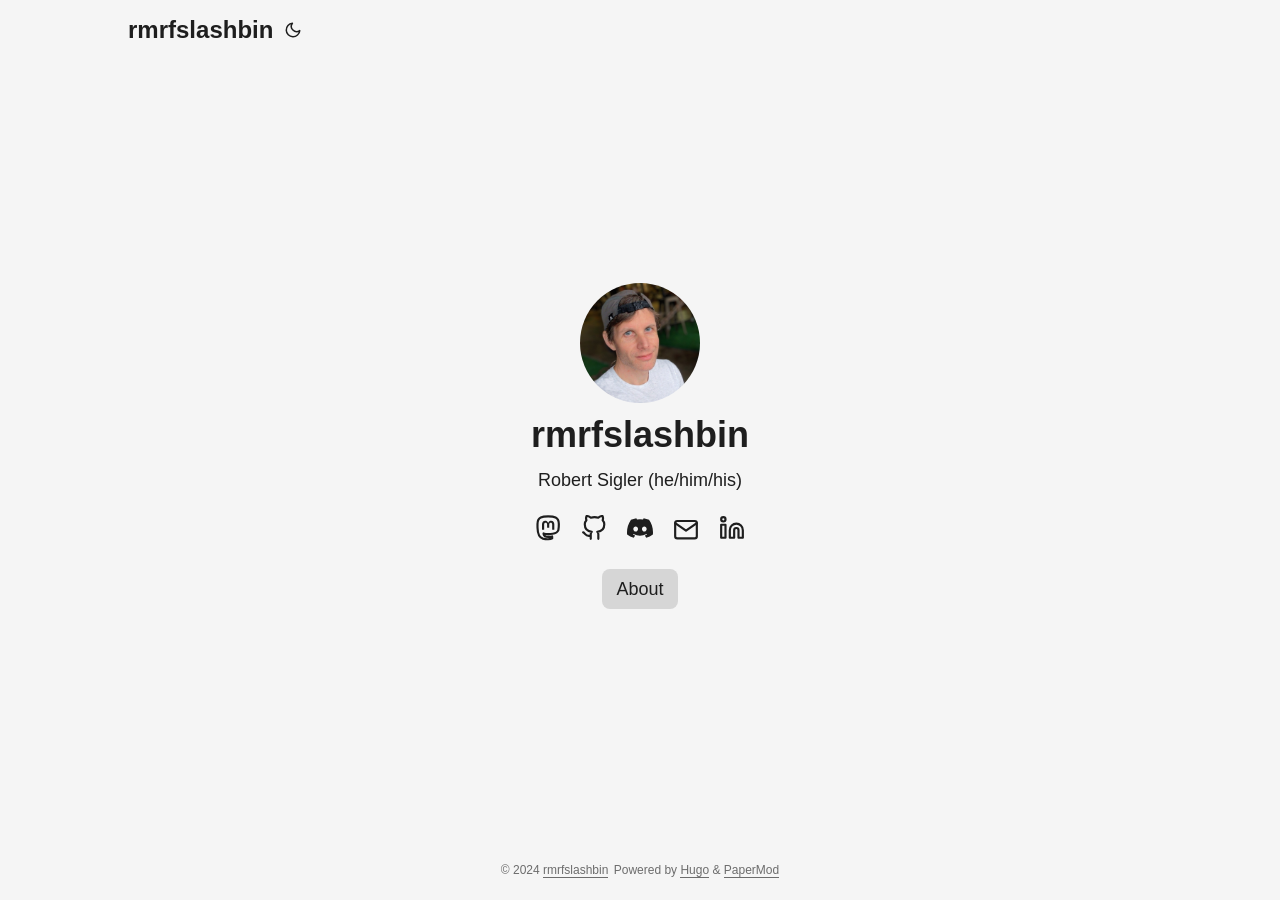
<file: index.html>
<!doctype html><html lang=en dir=auto><head><meta name=generator content="Hugo 0.117.0"><meta charset=utf-8><meta http-equiv=x-ua-compatible content="IE=edge"><meta name=viewport content="width=device-width,initial-scale=1,shrink-to-fit=no"><meta name=robots content="index, follow"><title>rmrfslashbin</title><meta name=description content><meta name=author content><link rel=canonical href=https://rmrfslashbin.github.io/><link crossorigin=anonymous href=/assets/css/stylesheet.b609c58d5c11bb90b1a54e04005d74ad1ddf22165eb79f5533967e57df9c3b50.css integrity="sha256-tgnFjVwRu5CxpU4EAF10rR3fIhZet59VM5Z+V9+cO1A=" rel="preload stylesheet" as=style><link rel=icon href=https://rmrfslashbin.github.io/favicon.ico><link rel=icon type=image/png sizes=16x16 href=https://rmrfslashbin.github.io/favicon-16x16.png><link rel=icon type=image/png sizes=32x32 href=https://rmrfslashbin.github.io/favicon-32x32.png><link rel=apple-touch-icon href=https://rmrfslashbin.github.io/apple-touch-icon.png><link rel=mask-icon href=https://rmrfslashbin.github.io/safari-pinned-tab.svg><meta name=theme-color content="#2e2e33"><meta name=msapplication-TileColor content="#2e2e33"><link rel=alternate type=application/rss+xml href=https://rmrfslashbin.github.io/index.xml><noscript><style>#theme-toggle,.top-link{display:none}</style><style>@media(prefers-color-scheme:dark){:root{--theme:rgb(29, 30, 32);--entry:rgb(46, 46, 51);--primary:rgb(218, 218, 219);--secondary:rgb(155, 156, 157);--tertiary:rgb(65, 66, 68);--content:rgb(196, 196, 197);--code-block-bg:rgb(46, 46, 51);--code-bg:rgb(55, 56, 62);--border:rgb(51, 51, 51)}.list{background:var(--theme)}.list:not(.dark)::-webkit-scrollbar-track{background:0 0}.list:not(.dark)::-webkit-scrollbar-thumb{border-color:var(--theme)}}</style></noscript><meta property="og:title" content="rmrfslashbin"><meta property="og:description" content><meta property="og:type" content="website"><meta property="og:url" content="https://rmrfslashbin.github.io/"><meta name=twitter:card content="summary"><meta name=twitter:title content="rmrfslashbin"><meta name=twitter:description content><script type=application/ld+json>{"@context":"https://schema.org","@type":"Organization","name":"rmrfslashbin","url":"https://rmrfslashbin.github.io/","description":"","thumbnailUrl":"https://rmrfslashbin.github.io/favicon.ico","sameAs":["https://theatl.social/@r","https://www.github.com/rmrfslashbin","https://discordapp.com/users/803788725204418590/","mailto:hello@sigler.io","https://www.linkedin.com/in/robertsigler/"]}</script></head><body class=list id=top><script>localStorage.getItem("pref-theme")==="dark"?document.body.classList.add("dark"):localStorage.getItem("pref-theme")==="light"?document.body.classList.remove("dark"):window.matchMedia("(prefers-color-scheme: dark)").matches&&document.body.classList.add("dark")</script><header class=header><nav class=nav><div class=logo><a href=https://rmrfslashbin.github.io/ accesskey=h title="rmrfslashbin (Alt + H)">rmrfslashbin</a><div class=logo-switches><button id=theme-toggle accesskey=t title="(Alt + T)"><svg id="moon" xmlns="http://www.w3.org/2000/svg" width="24" height="18" viewBox="0 0 24 24" fill="none" stroke="currentcolor" stroke-width="2" stroke-linecap="round" stroke-linejoin="round"><path d="M21 12.79A9 9 0 1111.21 3 7 7 0 0021 12.79z"/></svg><svg id="sun" xmlns="http://www.w3.org/2000/svg" width="24" height="18" viewBox="0 0 24 24" fill="none" stroke="currentcolor" stroke-width="2" stroke-linecap="round" stroke-linejoin="round"><circle cx="12" cy="12" r="5"/><line x1="12" y1="1" x2="12" y2="3"/><line x1="12" y1="21" x2="12" y2="23"/><line x1="4.22" y1="4.22" x2="5.64" y2="5.64"/><line x1="18.36" y1="18.36" x2="19.78" y2="19.78"/><line x1="1" y1="12" x2="3" y2="12"/><line x1="21" y1="12" x2="23" y2="12"/><line x1="4.22" y1="19.78" x2="5.64" y2="18.36"/><line x1="18.36" y1="5.64" x2="19.78" y2="4.22"/></svg></button></div></div><ul id=menu></ul></nav></header><main class=main><div class=profile><div class=profile_inner><img draggable=false src=https://rmrfslashbin.github.io/profileImage.jpg alt="it's a photo of me" title="it's a photo of me" height=120 width=120><h1>rmrfslashbin</h1><span>Robert Sigler (he/him/his)</span><div class=social-icons><a href=https://theatl.social/@r target=_blank rel="noopener noreferrer me" title=Mastodon><svg xmlns="http://www.w3.org/2000/svg" viewBox="0 0 24 24" fill="none" stroke="currentcolor" stroke-width="2" stroke-linecap="round" stroke-linejoin="round"><path d="M21.58 13.913c-.29 1.469-2.592 3.121-5.238 3.396-1.379.184-2.737.368-4.185.276-2.368-.092-4.237-.551-4.237-.551.0.184.014.459.043.643.308 2.294 2.317 2.478 4.22 2.57 1.922.0 3.633-.46 3.633-.46l.079 1.653s-1.344.734-3.738.918c-1.32.091-2.96-.092-4.869-.551-4.14-1.102-4.853-5.507-4.961-10.005-.034-1.285-.013-2.57-.013-3.58.0-4.589 3-5.966 3-5.966 1.513-.734 4.11-1.01 6.808-1.01h.067c2.699.0 5.296.276 6.81 1.01.0.0 3 1.377 3 5.967.0.0.037 3.304-.419 5.69" stroke="currentcolor"/><path d="M17.832 8.633v5h-1.978V8.78c0-1.023-.43-1.542-1.29-1.542-.95.0-1.427.616-1.427 1.834v2.655H11.17V9.072c0-1.218-.476-1.834-1.427-1.834-.86.0-1.29.52-1.29 1.542v4.852H6.475V8.633c0-1.022.26-1.834.782-2.434.538-.6 1.243-.909 2.118-.909 1.012.0 1.779.39 2.286 1.169l.492.827.493-.827c.507-.78 1.274-1.169 2.286-1.169.875.0 1.58.308 2.118.909.522.6.782 1.412.782 2.434" fill="currentcolor" stroke="none"/></svg></a><a href=https://www.github.com/rmrfslashbin target=_blank rel="noopener noreferrer me" title=Github><svg xmlns="http://www.w3.org/2000/svg" viewBox="0 0 24 24" fill="none" stroke="currentcolor" stroke-width="2" stroke-linecap="round" stroke-linejoin="round"><path d="M9 19c-5 1.5-5-2.5-7-3m14 6v-3.87a3.37 3.37.0 00-.94-2.61c3.14-.35 6.44-1.54 6.44-7A5.44 5.44.0 0020 4.77 5.07 5.07.0 0019.91 1S18.73.65 16 2.48a13.38 13.38.0 00-7 0C6.27.65 5.09 1 5.09 1A5.07 5.07.0 005 4.77 5.44 5.44.0 003.5 8.55c0 5.42 3.3 6.61 6.44 7A3.37 3.37.0 009 18.13V22"/></svg></a><a href=https://discordapp.com/users/803788725204418590/ target=_blank rel="noopener noreferrer me" title=Discord><svg xmlns="http://www.w3.org/2000/svg" viewBox="0 0 127.14 96.36" fill="currentcolor" stroke="none" stroke-width="2" stroke-linecap="round" stroke-linejoin="round"><path d="M107.7 8.07A105.15 105.15.0 0081.47.0a72.06 72.06.0 00-3.36 6.83A97.68 97.68.0 0049 6.83 72.37 72.37.0 0045.64.0 105.89 105.89.0 0019.39 8.09C2.79 32.65-1.71 56.6.54 80.21h0A105.73 105.73.0 0032.71 96.36 77.7 77.7.0 0039.6 85.25a68.42 68.42.0 01-10.85-5.18c.91-.66 1.8-1.34 2.66-2a75.57 75.57.0 0064.32.0c.87.71 1.76 1.39 2.66 2a68.68 68.68.0 01-10.87 5.19 77 77 0 006.89 11.1A105.25 105.25.0 00126.6 80.22h0C129.24 52.84 122.09 29.11 107.7 8.07zM42.45 65.69C36.18 65.69 31 60 31 53s5-12.74 11.43-12.74S54 46 53.89 53 48.84 65.69 42.45 65.69zm42.24.0C78.41 65.69 73.25 60 73.25 53s5-12.74 11.44-12.74S96.23 46 96.12 53 91.08 65.69 84.69 65.69z"/></svg></a><a href=mailto:hello@sigler.io target=_blank rel="noopener noreferrer me" title=Email><svg xmlns="http://www.w3.org/2000/svg" viewBox="0 0 24 21" fill="none" stroke="currentcolor" stroke-width="2" stroke-linecap="round" stroke-linejoin="round"><path d="M4 4h16c1.1.0 2 .9 2 2v12c0 1.1-.9 2-2 2H4c-1.1.0-2-.9-2-2V6c0-1.1.9-2 2-2z"/><polyline points="22,6 12,13 2,6"/></svg></a><a href=https://www.linkedin.com/in/robertsigler/ target=_blank rel="noopener noreferrer me" title=Linkedin><svg xmlns="http://www.w3.org/2000/svg" viewBox="0 0 24 24" fill="none" stroke="currentcolor" stroke-width="2" stroke-linecap="round" stroke-linejoin="round"><path d="M16 8a6 6 0 016 6v7h-4v-7a2 2 0 00-2-2 2 2 0 00-2 2v7h-4v-7a6 6 0 016-6z"/><rect x="2" y="9" width="4" height="12"/><circle cx="4" cy="4" r="2"/></svg></a></div><div class=buttons><a class=button href=/about/me/ rel=noopener title=About><span class=button-inner>About</span></a></div></div></div></main><footer class=footer><span>&copy; 2024 <a href=https://rmrfslashbin.github.io/>rmrfslashbin</a></span>
<span>Powered by
<a href=https://gohugo.io/ rel="noopener noreferrer" target=_blank>Hugo</a> &
        <a href=https://github.com/adityatelange/hugo-PaperMod/ rel=noopener target=_blank>PaperMod</a></span></footer><a href=#top aria-label="go to top" title="Go to Top (Alt + G)" class=top-link id=top-link accesskey=g><svg xmlns="http://www.w3.org/2000/svg" viewBox="0 0 12 6" fill="currentcolor"><path d="M12 6H0l6-6z"/></svg></a><script>let menu=document.getElementById("menu");menu&&(menu.scrollLeft=localStorage.getItem("menu-scroll-position"),menu.onscroll=function(){localStorage.setItem("menu-scroll-position",menu.scrollLeft)}),document.querySelectorAll('a[href^="#"]').forEach(e=>{e.addEventListener("click",function(e){e.preventDefault();var t=this.getAttribute("href").substr(1);window.matchMedia("(prefers-reduced-motion: reduce)").matches?document.querySelector(`[id='${decodeURIComponent(t)}']`).scrollIntoView():document.querySelector(`[id='${decodeURIComponent(t)}']`).scrollIntoView({behavior:"smooth"}),t==="top"?history.replaceState(null,null," "):history.pushState(null,null,`#${t}`)})})</script><script>var mybutton=document.getElementById("top-link");window.onscroll=function(){document.body.scrollTop>800||document.documentElement.scrollTop>800?(mybutton.style.visibility="visible",mybutton.style.opacity="1"):(mybutton.style.visibility="hidden",mybutton.style.opacity="0")}</script><script>document.getElementById("theme-toggle").addEventListener("click",()=>{document.body.className.includes("dark")?(document.body.classList.remove("dark"),localStorage.setItem("pref-theme","light")):(document.body.classList.add("dark"),localStorage.setItem("pref-theme","dark"))})</script></body></html>
</file>
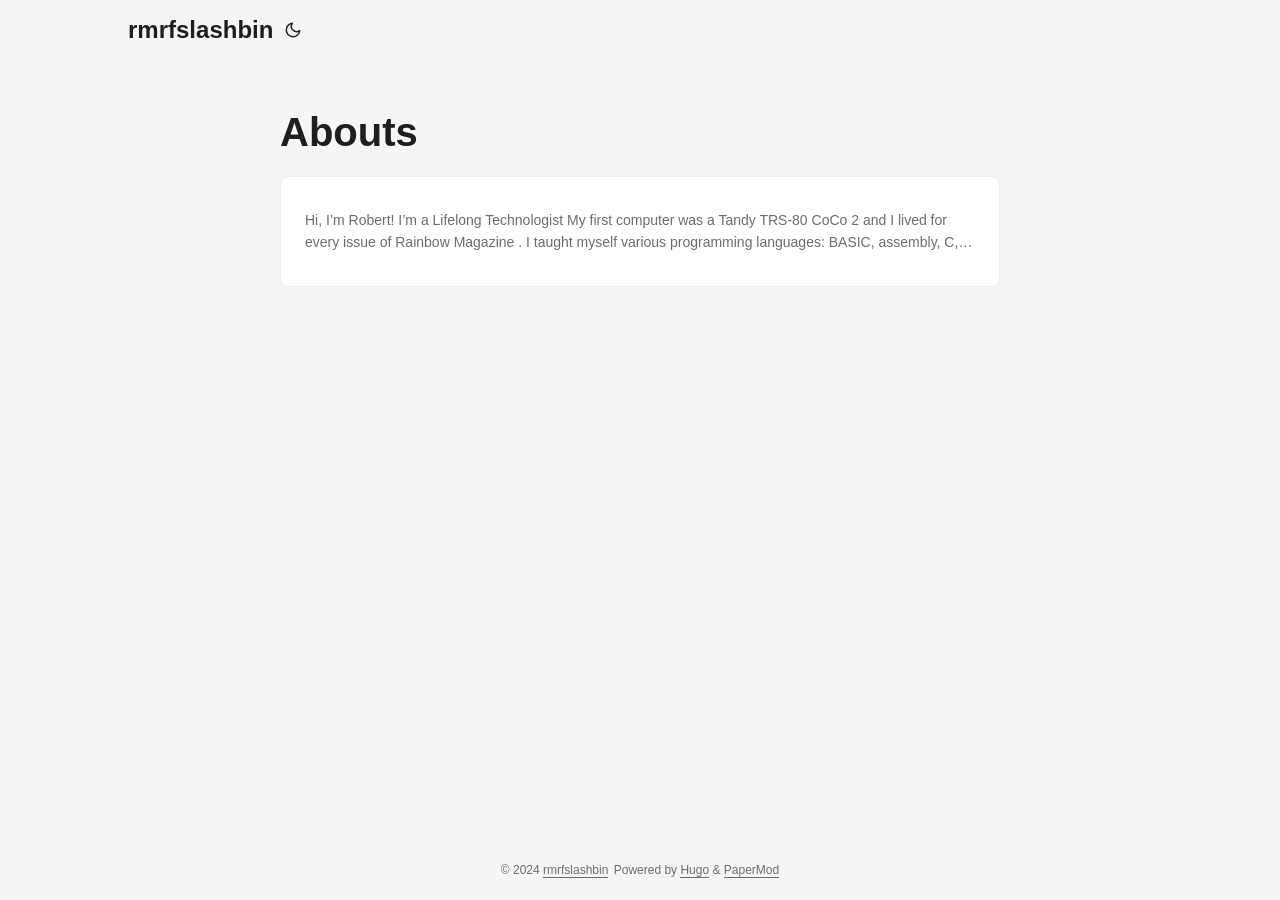
<file: about/index.html>
<!doctype html><html lang=en dir=auto><head><meta charset=utf-8><meta http-equiv=x-ua-compatible content="IE=edge"><meta name=viewport content="width=device-width,initial-scale=1,shrink-to-fit=no"><meta name=robots content="index, follow"><title>Abouts | rmrfslashbin</title><meta name=keywords content><meta name=description content="Abouts - rmrfslashbin"><meta name=author content><link rel=canonical href=https://rmrfslashbin.github.io/about/><link crossorigin=anonymous href=/assets/css/stylesheet.b609c58d5c11bb90b1a54e04005d74ad1ddf22165eb79f5533967e57df9c3b50.css integrity="sha256-tgnFjVwRu5CxpU4EAF10rR3fIhZet59VM5Z+V9+cO1A=" rel="preload stylesheet" as=style><link rel=icon href=https://rmrfslashbin.github.io/favicon.ico><link rel=icon type=image/png sizes=16x16 href=https://rmrfslashbin.github.io/favicon-16x16.png><link rel=icon type=image/png sizes=32x32 href=https://rmrfslashbin.github.io/favicon-32x32.png><link rel=apple-touch-icon href=https://rmrfslashbin.github.io/apple-touch-icon.png><link rel=mask-icon href=https://rmrfslashbin.github.io/safari-pinned-tab.svg><meta name=theme-color content="#2e2e33"><meta name=msapplication-TileColor content="#2e2e33"><link rel=alternate type=application/rss+xml href=https://rmrfslashbin.github.io/about/index.xml><noscript><style>#theme-toggle,.top-link{display:none}</style><style>@media(prefers-color-scheme:dark){:root{--theme:rgb(29, 30, 32);--entry:rgb(46, 46, 51);--primary:rgb(218, 218, 219);--secondary:rgb(155, 156, 157);--tertiary:rgb(65, 66, 68);--content:rgb(196, 196, 197);--code-block-bg:rgb(46, 46, 51);--code-bg:rgb(55, 56, 62);--border:rgb(51, 51, 51)}.list{background:var(--theme)}.list:not(.dark)::-webkit-scrollbar-track{background:0 0}.list:not(.dark)::-webkit-scrollbar-thumb{border-color:var(--theme)}}</style></noscript><meta property="og:title" content="Abouts"><meta property="og:description" content><meta property="og:type" content="website"><meta property="og:url" content="https://rmrfslashbin.github.io/about/"><meta name=twitter:card content="summary"><meta name=twitter:title content="Abouts"><meta name=twitter:description content><script type=application/ld+json>{"@context":"https://schema.org","@type":"BreadcrumbList","itemListElement":[{"@type":"ListItem","position":1,"name":"Abouts","item":"https://rmrfslashbin.github.io/about/"}]}</script></head><body class=list id=top><script>localStorage.getItem("pref-theme")==="dark"?document.body.classList.add("dark"):localStorage.getItem("pref-theme")==="light"?document.body.classList.remove("dark"):window.matchMedia("(prefers-color-scheme: dark)").matches&&document.body.classList.add("dark")</script><header class=header><nav class=nav><div class=logo><a href=https://rmrfslashbin.github.io/ accesskey=h title="rmrfslashbin (Alt + H)">rmrfslashbin</a><div class=logo-switches><button id=theme-toggle accesskey=t title="(Alt + T)"><svg id="moon" xmlns="http://www.w3.org/2000/svg" width="24" height="18" viewBox="0 0 24 24" fill="none" stroke="currentcolor" stroke-width="2" stroke-linecap="round" stroke-linejoin="round"><path d="M21 12.79A9 9 0 1111.21 3 7 7 0 0021 12.79z"/></svg><svg id="sun" xmlns="http://www.w3.org/2000/svg" width="24" height="18" viewBox="0 0 24 24" fill="none" stroke="currentcolor" stroke-width="2" stroke-linecap="round" stroke-linejoin="round"><circle cx="12" cy="12" r="5"/><line x1="12" y1="1" x2="12" y2="3"/><line x1="12" y1="21" x2="12" y2="23"/><line x1="4.22" y1="4.22" x2="5.64" y2="5.64"/><line x1="18.36" y1="18.36" x2="19.78" y2="19.78"/><line x1="1" y1="12" x2="3" y2="12"/><line x1="21" y1="12" x2="23" y2="12"/><line x1="4.22" y1="19.78" x2="5.64" y2="18.36"/><line x1="18.36" y1="5.64" x2="19.78" y2="4.22"/></svg></button></div></div><ul id=menu></ul></nav></header><main class=main><header class=page-header><h1>Abouts</h1></header><article class=post-entry><header class=entry-header><h2 class=entry-hint-parent></h2></header><div class=entry-content><p>Hi, I’m Robert! I’m a Lifelong Technologist My first computer was a Tandy TRS-80 CoCo 2 and I lived for every issue of Rainbow Magazine . I taught myself various programming languages: BASIC, assembly, C, C++, Pascal, Java, Javascript, Python, and Go. In my early teenage years, I acquired my first PC running MS-DOS . Eventually, I found Red Hat Linux 5.1 , paved over Windows , and never looked back!...</p></div><footer class=entry-footer></footer><a class=entry-link aria-label="post link to " href=https://rmrfslashbin.github.io/about/me/></a></article></main><footer class=footer><span>&copy; 2024 <a href=https://rmrfslashbin.github.io/>rmrfslashbin</a></span>
<span>Powered by
<a href=https://gohugo.io/ rel="noopener noreferrer" target=_blank>Hugo</a> &
        <a href=https://github.com/adityatelange/hugo-PaperMod/ rel=noopener target=_blank>PaperMod</a></span></footer><a href=#top aria-label="go to top" title="Go to Top (Alt + G)" class=top-link id=top-link accesskey=g><svg xmlns="http://www.w3.org/2000/svg" viewBox="0 0 12 6" fill="currentcolor"><path d="M12 6H0l6-6z"/></svg></a><script>let menu=document.getElementById("menu");menu&&(menu.scrollLeft=localStorage.getItem("menu-scroll-position"),menu.onscroll=function(){localStorage.setItem("menu-scroll-position",menu.scrollLeft)}),document.querySelectorAll('a[href^="#"]').forEach(e=>{e.addEventListener("click",function(e){e.preventDefault();var t=this.getAttribute("href").substr(1);window.matchMedia("(prefers-reduced-motion: reduce)").matches?document.querySelector(`[id='${decodeURIComponent(t)}']`).scrollIntoView():document.querySelector(`[id='${decodeURIComponent(t)}']`).scrollIntoView({behavior:"smooth"}),t==="top"?history.replaceState(null,null," "):history.pushState(null,null,`#${t}`)})})</script><script>var mybutton=document.getElementById("top-link");window.onscroll=function(){document.body.scrollTop>800||document.documentElement.scrollTop>800?(mybutton.style.visibility="visible",mybutton.style.opacity="1"):(mybutton.style.visibility="hidden",mybutton.style.opacity="0")}</script><script>document.getElementById("theme-toggle").addEventListener("click",()=>{document.body.className.includes("dark")?(document.body.classList.remove("dark"),localStorage.setItem("pref-theme","light")):(document.body.classList.add("dark"),localStorage.setItem("pref-theme","dark"))})</script></body></html>
</file>
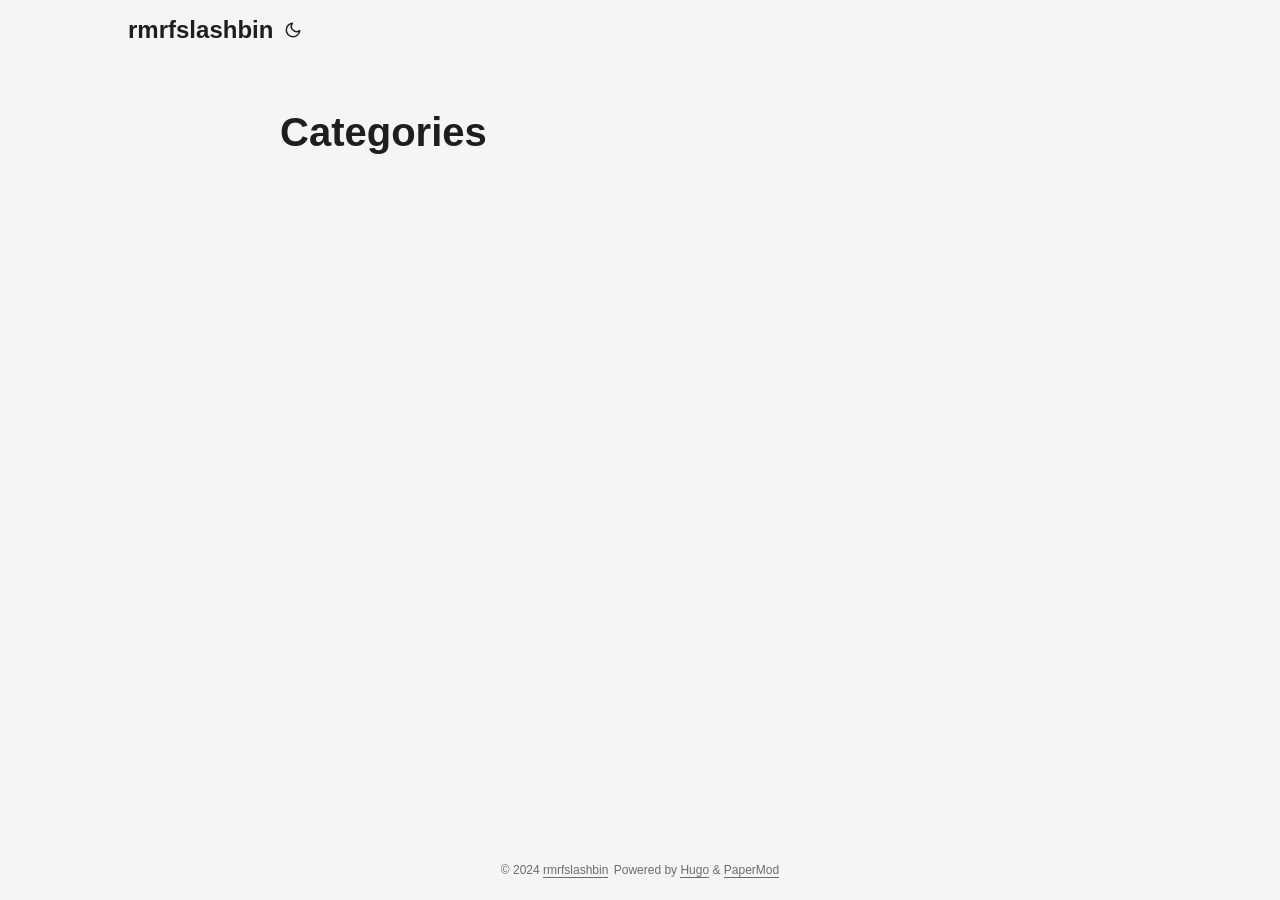
<file: categories/index.html>
<!doctype html><html lang=en dir=auto><head><meta charset=utf-8><meta http-equiv=x-ua-compatible content="IE=edge"><meta name=viewport content="width=device-width,initial-scale=1,shrink-to-fit=no"><meta name=robots content="index, follow"><title>Categories | rmrfslashbin</title><meta name=keywords content><meta name=description content><meta name=author content><link rel=canonical href=https://rmrfslashbin.github.io/categories/><link crossorigin=anonymous href=/assets/css/stylesheet.b609c58d5c11bb90b1a54e04005d74ad1ddf22165eb79f5533967e57df9c3b50.css integrity="sha256-tgnFjVwRu5CxpU4EAF10rR3fIhZet59VM5Z+V9+cO1A=" rel="preload stylesheet" as=style><link rel=icon href=https://rmrfslashbin.github.io/favicon.ico><link rel=icon type=image/png sizes=16x16 href=https://rmrfslashbin.github.io/favicon-16x16.png><link rel=icon type=image/png sizes=32x32 href=https://rmrfslashbin.github.io/favicon-32x32.png><link rel=apple-touch-icon href=https://rmrfslashbin.github.io/apple-touch-icon.png><link rel=mask-icon href=https://rmrfslashbin.github.io/safari-pinned-tab.svg><meta name=theme-color content="#2e2e33"><meta name=msapplication-TileColor content="#2e2e33"><link rel=alternate type=application/rss+xml href=https://rmrfslashbin.github.io/categories/index.xml><noscript><style>#theme-toggle,.top-link{display:none}</style><style>@media(prefers-color-scheme:dark){:root{--theme:rgb(29, 30, 32);--entry:rgb(46, 46, 51);--primary:rgb(218, 218, 219);--secondary:rgb(155, 156, 157);--tertiary:rgb(65, 66, 68);--content:rgb(196, 196, 197);--code-block-bg:rgb(46, 46, 51);--code-bg:rgb(55, 56, 62);--border:rgb(51, 51, 51)}.list{background:var(--theme)}.list:not(.dark)::-webkit-scrollbar-track{background:0 0}.list:not(.dark)::-webkit-scrollbar-thumb{border-color:var(--theme)}}</style></noscript><meta property="og:title" content="Categories"><meta property="og:description" content><meta property="og:type" content="website"><meta property="og:url" content="https://rmrfslashbin.github.io/categories/"><meta name=twitter:card content="summary"><meta name=twitter:title content="Categories"><meta name=twitter:description content></head><body class=list id=top><script>localStorage.getItem("pref-theme")==="dark"?document.body.classList.add("dark"):localStorage.getItem("pref-theme")==="light"?document.body.classList.remove("dark"):window.matchMedia("(prefers-color-scheme: dark)").matches&&document.body.classList.add("dark")</script><header class=header><nav class=nav><div class=logo><a href=https://rmrfslashbin.github.io/ accesskey=h title="rmrfslashbin (Alt + H)">rmrfslashbin</a><div class=logo-switches><button id=theme-toggle accesskey=t title="(Alt + T)"><svg id="moon" xmlns="http://www.w3.org/2000/svg" width="24" height="18" viewBox="0 0 24 24" fill="none" stroke="currentcolor" stroke-width="2" stroke-linecap="round" stroke-linejoin="round"><path d="M21 12.79A9 9 0 1111.21 3 7 7 0 0021 12.79z"/></svg><svg id="sun" xmlns="http://www.w3.org/2000/svg" width="24" height="18" viewBox="0 0 24 24" fill="none" stroke="currentcolor" stroke-width="2" stroke-linecap="round" stroke-linejoin="round"><circle cx="12" cy="12" r="5"/><line x1="12" y1="1" x2="12" y2="3"/><line x1="12" y1="21" x2="12" y2="23"/><line x1="4.22" y1="4.22" x2="5.64" y2="5.64"/><line x1="18.36" y1="18.36" x2="19.78" y2="19.78"/><line x1="1" y1="12" x2="3" y2="12"/><line x1="21" y1="12" x2="23" y2="12"/><line x1="4.22" y1="19.78" x2="5.64" y2="18.36"/><line x1="18.36" y1="5.64" x2="19.78" y2="4.22"/></svg></button></div></div><ul id=menu></ul></nav></header><main class=main><header class=page-header><h1>Categories</h1></header><ul class=terms-tags></ul></main><footer class=footer><span>&copy; 2024 <a href=https://rmrfslashbin.github.io/>rmrfslashbin</a></span>
<span>Powered by
<a href=https://gohugo.io/ rel="noopener noreferrer" target=_blank>Hugo</a> &
        <a href=https://github.com/adityatelange/hugo-PaperMod/ rel=noopener target=_blank>PaperMod</a></span></footer><a href=#top aria-label="go to top" title="Go to Top (Alt + G)" class=top-link id=top-link accesskey=g><svg xmlns="http://www.w3.org/2000/svg" viewBox="0 0 12 6" fill="currentcolor"><path d="M12 6H0l6-6z"/></svg></a><script>let menu=document.getElementById("menu");menu&&(menu.scrollLeft=localStorage.getItem("menu-scroll-position"),menu.onscroll=function(){localStorage.setItem("menu-scroll-position",menu.scrollLeft)}),document.querySelectorAll('a[href^="#"]').forEach(e=>{e.addEventListener("click",function(e){e.preventDefault();var t=this.getAttribute("href").substr(1);window.matchMedia("(prefers-reduced-motion: reduce)").matches?document.querySelector(`[id='${decodeURIComponent(t)}']`).scrollIntoView():document.querySelector(`[id='${decodeURIComponent(t)}']`).scrollIntoView({behavior:"smooth"}),t==="top"?history.replaceState(null,null," "):history.pushState(null,null,`#${t}`)})})</script><script>var mybutton=document.getElementById("top-link");window.onscroll=function(){document.body.scrollTop>800||document.documentElement.scrollTop>800?(mybutton.style.visibility="visible",mybutton.style.opacity="1"):(mybutton.style.visibility="hidden",mybutton.style.opacity="0")}</script><script>document.getElementById("theme-toggle").addEventListener("click",()=>{document.body.className.includes("dark")?(document.body.classList.remove("dark"),localStorage.setItem("pref-theme","light")):(document.body.classList.add("dark"),localStorage.setItem("pref-theme","dark"))})</script></body></html>
</file>
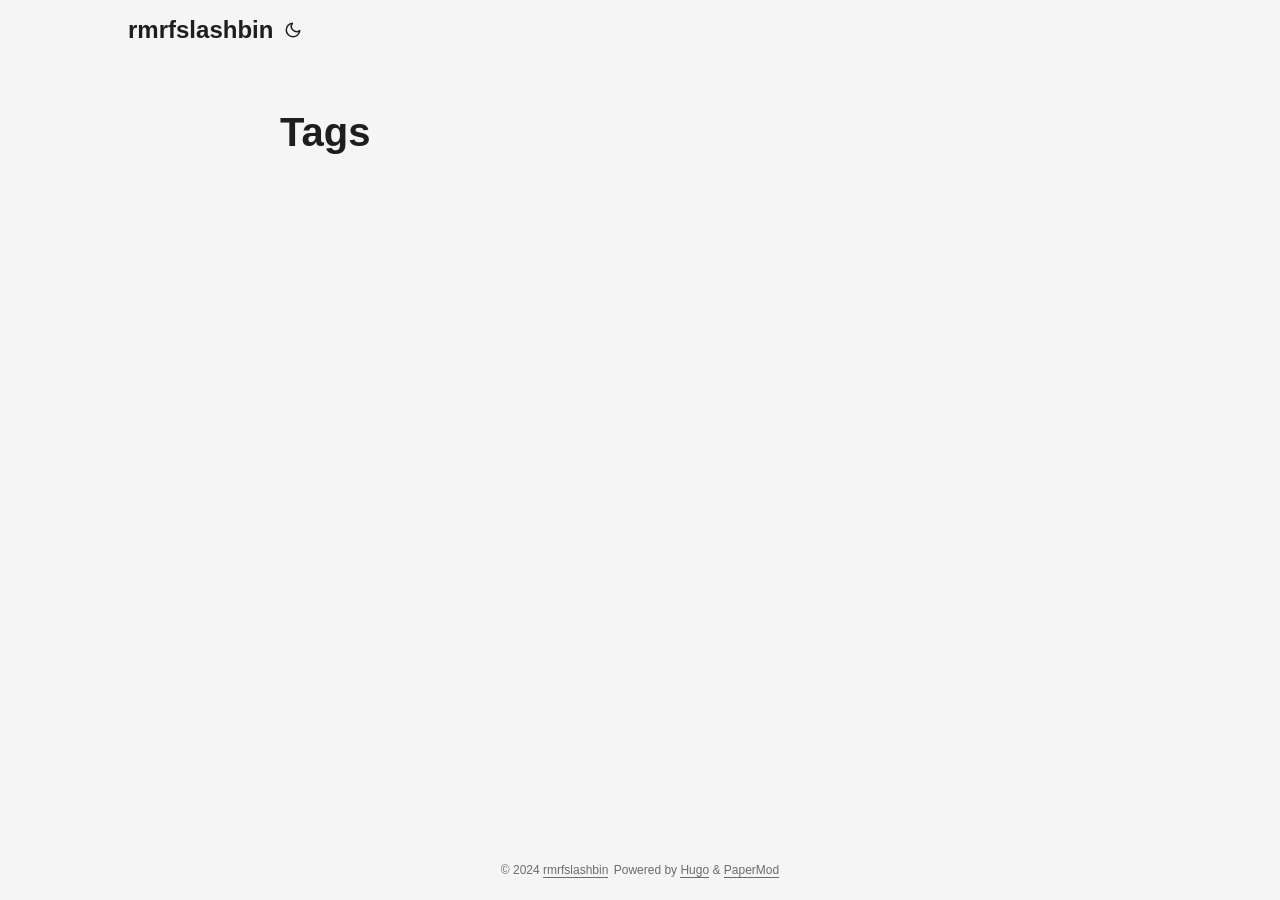
<file: tags/index.html>
<!doctype html><html lang=en dir=auto><head><meta charset=utf-8><meta http-equiv=x-ua-compatible content="IE=edge"><meta name=viewport content="width=device-width,initial-scale=1,shrink-to-fit=no"><meta name=robots content="index, follow"><title>Tags | rmrfslashbin</title><meta name=keywords content><meta name=description content><meta name=author content><link rel=canonical href=https://rmrfslashbin.github.io/tags/><link crossorigin=anonymous href=/assets/css/stylesheet.b609c58d5c11bb90b1a54e04005d74ad1ddf22165eb79f5533967e57df9c3b50.css integrity="sha256-tgnFjVwRu5CxpU4EAF10rR3fIhZet59VM5Z+V9+cO1A=" rel="preload stylesheet" as=style><link rel=icon href=https://rmrfslashbin.github.io/favicon.ico><link rel=icon type=image/png sizes=16x16 href=https://rmrfslashbin.github.io/favicon-16x16.png><link rel=icon type=image/png sizes=32x32 href=https://rmrfslashbin.github.io/favicon-32x32.png><link rel=apple-touch-icon href=https://rmrfslashbin.github.io/apple-touch-icon.png><link rel=mask-icon href=https://rmrfslashbin.github.io/safari-pinned-tab.svg><meta name=theme-color content="#2e2e33"><meta name=msapplication-TileColor content="#2e2e33"><link rel=alternate type=application/rss+xml href=https://rmrfslashbin.github.io/tags/index.xml><noscript><style>#theme-toggle,.top-link{display:none}</style><style>@media(prefers-color-scheme:dark){:root{--theme:rgb(29, 30, 32);--entry:rgb(46, 46, 51);--primary:rgb(218, 218, 219);--secondary:rgb(155, 156, 157);--tertiary:rgb(65, 66, 68);--content:rgb(196, 196, 197);--code-block-bg:rgb(46, 46, 51);--code-bg:rgb(55, 56, 62);--border:rgb(51, 51, 51)}.list{background:var(--theme)}.list:not(.dark)::-webkit-scrollbar-track{background:0 0}.list:not(.dark)::-webkit-scrollbar-thumb{border-color:var(--theme)}}</style></noscript><meta property="og:title" content="Tags"><meta property="og:description" content><meta property="og:type" content="website"><meta property="og:url" content="https://rmrfslashbin.github.io/tags/"><meta name=twitter:card content="summary"><meta name=twitter:title content="Tags"><meta name=twitter:description content></head><body class=list id=top><script>localStorage.getItem("pref-theme")==="dark"?document.body.classList.add("dark"):localStorage.getItem("pref-theme")==="light"?document.body.classList.remove("dark"):window.matchMedia("(prefers-color-scheme: dark)").matches&&document.body.classList.add("dark")</script><header class=header><nav class=nav><div class=logo><a href=https://rmrfslashbin.github.io/ accesskey=h title="rmrfslashbin (Alt + H)">rmrfslashbin</a><div class=logo-switches><button id=theme-toggle accesskey=t title="(Alt + T)"><svg id="moon" xmlns="http://www.w3.org/2000/svg" width="24" height="18" viewBox="0 0 24 24" fill="none" stroke="currentcolor" stroke-width="2" stroke-linecap="round" stroke-linejoin="round"><path d="M21 12.79A9 9 0 1111.21 3 7 7 0 0021 12.79z"/></svg><svg id="sun" xmlns="http://www.w3.org/2000/svg" width="24" height="18" viewBox="0 0 24 24" fill="none" stroke="currentcolor" stroke-width="2" stroke-linecap="round" stroke-linejoin="round"><circle cx="12" cy="12" r="5"/><line x1="12" y1="1" x2="12" y2="3"/><line x1="12" y1="21" x2="12" y2="23"/><line x1="4.22" y1="4.22" x2="5.64" y2="5.64"/><line x1="18.36" y1="18.36" x2="19.78" y2="19.78"/><line x1="1" y1="12" x2="3" y2="12"/><line x1="21" y1="12" x2="23" y2="12"/><line x1="4.22" y1="19.78" x2="5.64" y2="18.36"/><line x1="18.36" y1="5.64" x2="19.78" y2="4.22"/></svg></button></div></div><ul id=menu></ul></nav></header><main class=main><header class=page-header><h1>Tags</h1></header><ul class=terms-tags></ul></main><footer class=footer><span>&copy; 2024 <a href=https://rmrfslashbin.github.io/>rmrfslashbin</a></span>
<span>Powered by
<a href=https://gohugo.io/ rel="noopener noreferrer" target=_blank>Hugo</a> &
        <a href=https://github.com/adityatelange/hugo-PaperMod/ rel=noopener target=_blank>PaperMod</a></span></footer><a href=#top aria-label="go to top" title="Go to Top (Alt + G)" class=top-link id=top-link accesskey=g><svg xmlns="http://www.w3.org/2000/svg" viewBox="0 0 12 6" fill="currentcolor"><path d="M12 6H0l6-6z"/></svg></a><script>let menu=document.getElementById("menu");menu&&(menu.scrollLeft=localStorage.getItem("menu-scroll-position"),menu.onscroll=function(){localStorage.setItem("menu-scroll-position",menu.scrollLeft)}),document.querySelectorAll('a[href^="#"]').forEach(e=>{e.addEventListener("click",function(e){e.preventDefault();var t=this.getAttribute("href").substr(1);window.matchMedia("(prefers-reduced-motion: reduce)").matches?document.querySelector(`[id='${decodeURIComponent(t)}']`).scrollIntoView():document.querySelector(`[id='${decodeURIComponent(t)}']`).scrollIntoView({behavior:"smooth"}),t==="top"?history.replaceState(null,null," "):history.pushState(null,null,`#${t}`)})})</script><script>var mybutton=document.getElementById("top-link");window.onscroll=function(){document.body.scrollTop>800||document.documentElement.scrollTop>800?(mybutton.style.visibility="visible",mybutton.style.opacity="1"):(mybutton.style.visibility="hidden",mybutton.style.opacity="0")}</script><script>document.getElementById("theme-toggle").addEventListener("click",()=>{document.body.className.includes("dark")?(document.body.classList.remove("dark"),localStorage.setItem("pref-theme","light")):(document.body.classList.add("dark"),localStorage.setItem("pref-theme","dark"))})</script></body></html>
</file>
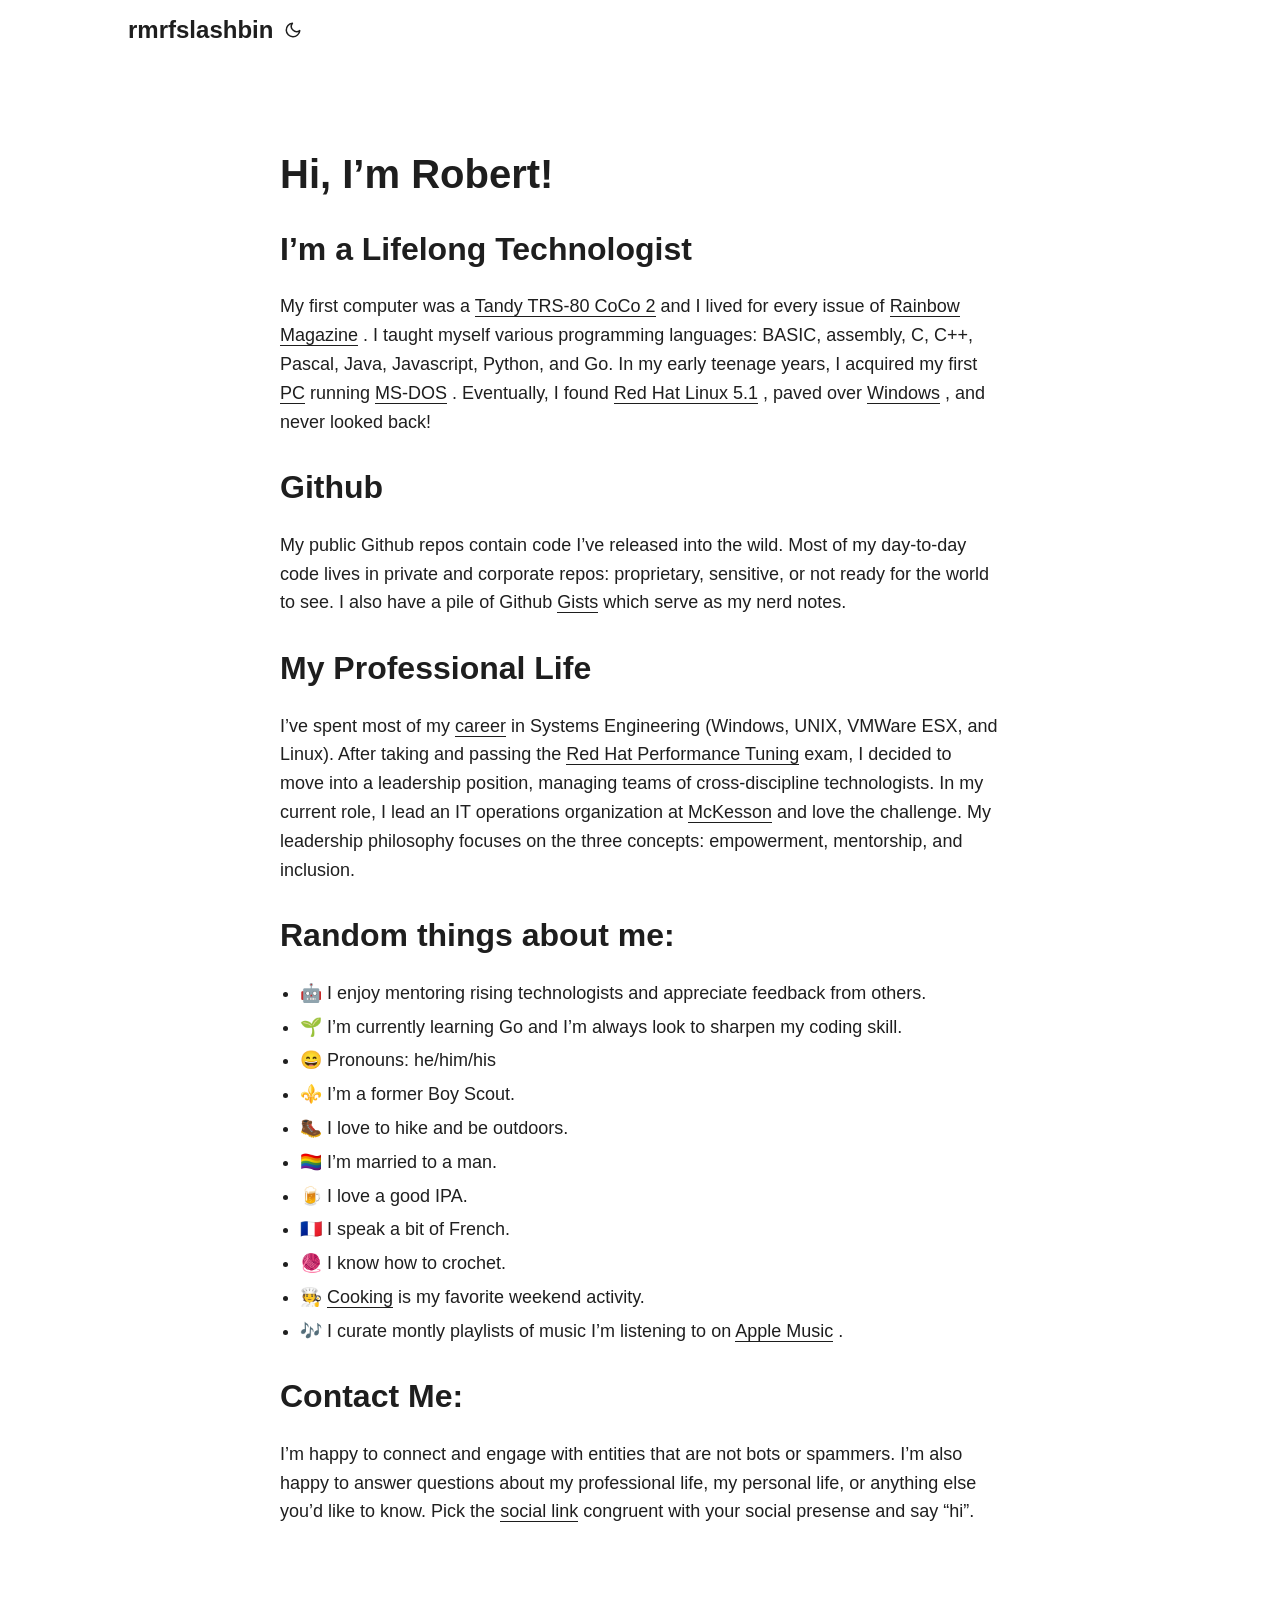
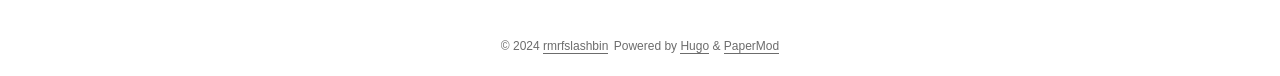
<file: about/me/index.html>
<!doctype html><html lang=en dir=auto><head><meta charset=utf-8><meta http-equiv=x-ua-compatible content="IE=edge"><meta name=viewport content="width=device-width,initial-scale=1,shrink-to-fit=no"><meta name=robots content="index, follow"><title>rmrfslashbin</title><meta name=keywords content><meta name=description content="Hi, I&rsquo;m Robert! I&rsquo;m a Lifelong Technologist My first computer was a Tandy TRS-80 CoCo 2 and I lived for every issue of Rainbow Magazine . I taught myself various programming languages: BASIC, assembly, C, C++, Pascal, Java, Javascript, Python, and Go. In my early teenage years, I acquired my first PC running MS-DOS . Eventually, I found Red Hat Linux 5.1 , paved over Windows , and never looked back!"><meta name=author content><link rel=canonical href=https://rmrfslashbin.github.io/about/me/><link crossorigin=anonymous href=/assets/css/stylesheet.b609c58d5c11bb90b1a54e04005d74ad1ddf22165eb79f5533967e57df9c3b50.css integrity="sha256-tgnFjVwRu5CxpU4EAF10rR3fIhZet59VM5Z+V9+cO1A=" rel="preload stylesheet" as=style><link rel=icon href=https://rmrfslashbin.github.io/favicon.ico><link rel=icon type=image/png sizes=16x16 href=https://rmrfslashbin.github.io/favicon-16x16.png><link rel=icon type=image/png sizes=32x32 href=https://rmrfslashbin.github.io/favicon-32x32.png><link rel=apple-touch-icon href=https://rmrfslashbin.github.io/apple-touch-icon.png><link rel=mask-icon href=https://rmrfslashbin.github.io/safari-pinned-tab.svg><meta name=theme-color content="#2e2e33"><meta name=msapplication-TileColor content="#2e2e33"><noscript><style>#theme-toggle,.top-link{display:none}</style><style>@media(prefers-color-scheme:dark){:root{--theme:rgb(29, 30, 32);--entry:rgb(46, 46, 51);--primary:rgb(218, 218, 219);--secondary:rgb(155, 156, 157);--tertiary:rgb(65, 66, 68);--content:rgb(196, 196, 197);--code-block-bg:rgb(46, 46, 51);--code-bg:rgb(55, 56, 62);--border:rgb(51, 51, 51)}.list{background:var(--theme)}.list:not(.dark)::-webkit-scrollbar-track{background:0 0}.list:not(.dark)::-webkit-scrollbar-thumb{border-color:var(--theme)}}</style></noscript><meta property="og:title" content><meta property="og:description" content="Hi, I&rsquo;m Robert! I&rsquo;m a Lifelong Technologist My first computer was a Tandy TRS-80 CoCo 2 and I lived for every issue of Rainbow Magazine . I taught myself various programming languages: BASIC, assembly, C, C++, Pascal, Java, Javascript, Python, and Go. In my early teenage years, I acquired my first PC running MS-DOS . Eventually, I found Red Hat Linux 5.1 , paved over Windows , and never looked back!"><meta property="og:type" content="article"><meta property="og:url" content="https://rmrfslashbin.github.io/about/me/"><meta property="article:section" content="about"><meta name=twitter:card content="summary"><meta name=twitter:title content><meta name=twitter:description content="Hi, I&rsquo;m Robert! I&rsquo;m a Lifelong Technologist My first computer was a Tandy TRS-80 CoCo 2 and I lived for every issue of Rainbow Magazine . I taught myself various programming languages: BASIC, assembly, C, C++, Pascal, Java, Javascript, Python, and Go. In my early teenage years, I acquired my first PC running MS-DOS . Eventually, I found Red Hat Linux 5.1 , paved over Windows , and never looked back!"><script type=application/ld+json>{"@context":"https://schema.org","@type":"BreadcrumbList","itemListElement":[{"@type":"ListItem","position":1,"name":"Abouts","item":"https://rmrfslashbin.github.io/about/"},{"@type":"ListItem","position":2,"name":"","item":"https://rmrfslashbin.github.io/about/me/"}]}</script><script type=application/ld+json>{"@context":"https://schema.org","@type":"BlogPosting","headline":"","name":"","description":"Hi, I\u0026rsquo;m Robert! I\u0026rsquo;m a Lifelong Technologist My first computer was a Tandy TRS-80 CoCo 2 and I lived for every issue of Rainbow Magazine . I taught myself various programming languages: BASIC, assembly, C, C++, Pascal, Java, Javascript, Python, and Go. In my early teenage years, I acquired my first PC running MS-DOS . Eventually, I found Red Hat Linux 5.1 , paved over Windows , and never looked back!","keywords":[],"articleBody":"Hi, I’m Robert! I’m a Lifelong Technologist My first computer was a Tandy TRS-80 CoCo 2 and I lived for every issue of Rainbow Magazine . I taught myself various programming languages: BASIC, assembly, C, C++, Pascal, Java, Javascript, Python, and Go. In my early teenage years, I acquired my first PC running MS-DOS . Eventually, I found Red Hat Linux 5.1 , paved over Windows , and never looked back!\nGithub My public Github repos contain code I’ve released into the wild. Most of my day-to-day code lives in private and corporate repos: proprietary, sensitive, or not ready for the world to see. I also have a pile of Github Gists which serve as my nerd notes.\nMy Professional Life I’ve spent most of my career in Systems Engineering (Windows, UNIX, VMWare ESX, and Linux). After taking and passing the Red Hat Performance Tuning exam, I decided to move into a leadership position, managing teams of cross-discipline technologists. In my current role, I lead an IT operations organization at McKesson and love the challenge. My leadership philosophy focuses on the three concepts: empowerment, mentorship, and inclusion.\nRandom things about me: 🤖 I enjoy mentoring rising technologists and appreciate feedback from others. 🌱 I’m currently learning Go and I’m always look to sharpen my coding skill. 😄 Pronouns: he/him/his ⚜️ I’m a former Boy Scout. 🥾 I love to hike and be outdoors. 🏳️‍🌈 I’m married to a man. 🍺 I love a good IPA. 🇫🇷 I speak a bit of French. 🧶 I know how to crochet. 🧑‍🍳 Cooking is my favorite weekend activity. 🎶 I curate montly playlists of music I’m listening to on Apple Music . Contact Me: I’m happy to connect and engage with entities that are not bots or spammers. I’m also happy to answer questions about my professional life, my personal life, or anything else you’d like to know. Pick the social link congruent with your social presense and say “hi”.\n","wordCount":"327","inLanguage":"en","datePublished":"0001-01-01T00:00:00Z","dateModified":"0001-01-01T00:00:00Z","mainEntityOfPage":{"@type":"WebPage","@id":"https://rmrfslashbin.github.io/about/me/"},"publisher":{"@type":"Organization","name":"rmrfslashbin","logo":{"@type":"ImageObject","url":"https://rmrfslashbin.github.io/favicon.ico"}}}</script></head><body id=top><script>localStorage.getItem("pref-theme")==="dark"?document.body.classList.add("dark"):localStorage.getItem("pref-theme")==="light"?document.body.classList.remove("dark"):window.matchMedia("(prefers-color-scheme: dark)").matches&&document.body.classList.add("dark")</script><header class=header><nav class=nav><div class=logo><a href=https://rmrfslashbin.github.io/ accesskey=h title="rmrfslashbin (Alt + H)">rmrfslashbin</a><div class=logo-switches><button id=theme-toggle accesskey=t title="(Alt + T)"><svg id="moon" xmlns="http://www.w3.org/2000/svg" width="24" height="18" viewBox="0 0 24 24" fill="none" stroke="currentcolor" stroke-width="2" stroke-linecap="round" stroke-linejoin="round"><path d="M21 12.79A9 9 0 1111.21 3 7 7 0 0021 12.79z"/></svg><svg id="sun" xmlns="http://www.w3.org/2000/svg" width="24" height="18" viewBox="0 0 24 24" fill="none" stroke="currentcolor" stroke-width="2" stroke-linecap="round" stroke-linejoin="round"><circle cx="12" cy="12" r="5"/><line x1="12" y1="1" x2="12" y2="3"/><line x1="12" y1="21" x2="12" y2="23"/><line x1="4.22" y1="4.22" x2="5.64" y2="5.64"/><line x1="18.36" y1="18.36" x2="19.78" y2="19.78"/><line x1="1" y1="12" x2="3" y2="12"/><line x1="21" y1="12" x2="23" y2="12"/><line x1="4.22" y1="19.78" x2="5.64" y2="18.36"/><line x1="18.36" y1="5.64" x2="19.78" y2="4.22"/></svg></button></div></div><ul id=menu></ul></nav></header><main class=main><article class=post-single><header class=post-header><h1 class="post-title entry-hint-parent"></h1><div class=post-meta></div></header><div class=post-content><h1 id=hi-im-robert>Hi, I&rsquo;m Robert!<a hidden class=anchor aria-hidden=true href=#hi-im-robert>#</a></h1><h2 id=im-a-lifelong-technologist>I&rsquo;m a Lifelong Technologist<a hidden class=anchor aria-hidden=true href=#im-a-lifelong-technologist>#</a></h2><p>My first computer was a <a href=https://en.wikipedia.org/wiki/TRS-80_Color_Computer#Color_Computer_2_%281983%E2%80%931986%29 target=_blank>Tandy TRS-80 CoCo 2</a>
and I lived for every issue of <a href=https://archive.org/details/rainbowmagazine target=_blank>Rainbow Magazine</a>
. I taught myself various programming languages: BASIC, assembly, C, C++, Pascal, Java, Javascript, Python, and Go. In my early teenage years, I acquired my first <a href=https://en.wikipedia.org/wiki/Intel_80286 target=_blank>PC</a>
running <a href=https://en.wikipedia.org/wiki/MS-DOS#MS-DOS_3.x target=_blank>MS-DOS</a>
. Eventually, I found <a href=https://en.wikipedia.org/wiki/Red_Hat_Linux target=_blank>Red Hat Linux 5.1</a>
, paved over <a href=https://en.wikipedia.org/wiki/Windows_98 target=_blank>Windows</a>
, and never looked back!</p><h2 id=github>Github<a hidden class=anchor aria-hidden=true href=#github>#</a></h2><p>My public Github repos contain code I&rsquo;ve released into the wild. Most of my day-to-day code lives in private and corporate repos: proprietary, sensitive, or not ready for the world to see. I also have a pile of Github <a href=https://gist.github.com/rmrfslashbin target=_blank>Gists</a>
which serve as my nerd notes.</p><h2 id=my-professional-life>My Professional Life<a hidden class=anchor aria-hidden=true href=#my-professional-life>#</a></h2><p>I&rsquo;ve spent most of my <a href=https://www.linkedin.com/in/robertsigler/ target=_blank>career</a>
in Systems Engineering (Windows, UNIX, VMWare ESX, and Linux). After taking and passing the <a href=https://www.redhat.com/en/services/certification/rhcs-performance-tuning target=_blank>Red Hat Performance Tuning</a>
exam, I decided to move into a leadership position, managing teams of cross-discipline technologists. In my current role, I lead an IT operations organization at <a href=https://www.mckesson.com/ target=_blank>McKesson</a>
and love the challenge. My leadership philosophy focuses on the three concepts: empowerment, mentorship, and inclusion.</p><h2 id=random-things-about-me>Random things about me:<a hidden class=anchor aria-hidden=true href=#random-things-about-me>#</a></h2><ul><li>🤖 I enjoy mentoring rising technologists and appreciate feedback from others.</li><li>🌱 I&rsquo;m currently learning Go and I&rsquo;m always look to sharpen my coding skill.</li><li>😄 Pronouns: he/him/his</li><li>⚜️ I&rsquo;m a former Boy Scout.</li><li>🥾 I love to hike and be outdoors.</li><li>🏳️‍🌈 I&rsquo;m married to a man.</li><li>🍺 I love a good IPA.</li><li>🇫🇷 I speak a bit of French.</li><li>🧶 I know how to crochet.</li><li>🧑‍🍳 <a href=https://bit.ly/3FkjhnH target=_blank>Cooking</a>
is my favorite weekend activity.</li><li>🎶 I curate montly playlists of music I&rsquo;m listening to on <a href=https://music.apple.com/profile/rmrfslashbin target=_blank>Apple Music</a>
.</li></ul><h2 id=contact-me>Contact Me:<a hidden class=anchor aria-hidden=true href=#contact-me>#</a></h2><p>I&rsquo;m happy to connect and engage with entities that are not bots or spammers. I&rsquo;m also happy to answer questions about my professional life, my personal life, or anything else you&rsquo;d like to know. Pick the <a href=https://rmrfslashbin.io target=_blank>social link</a>
congruent with your social presense and say &ldquo;hi&rdquo;.</p></div><footer class=post-footer><ul class=post-tags></ul></footer></article></main><footer class=footer><span>&copy; 2024 <a href=https://rmrfslashbin.github.io/>rmrfslashbin</a></span>
<span>Powered by
<a href=https://gohugo.io/ rel="noopener noreferrer" target=_blank>Hugo</a> &
        <a href=https://github.com/adityatelange/hugo-PaperMod/ rel=noopener target=_blank>PaperMod</a></span></footer><a href=#top aria-label="go to top" title="Go to Top (Alt + G)" class=top-link id=top-link accesskey=g><svg xmlns="http://www.w3.org/2000/svg" viewBox="0 0 12 6" fill="currentcolor"><path d="M12 6H0l6-6z"/></svg></a><script>let menu=document.getElementById("menu");menu&&(menu.scrollLeft=localStorage.getItem("menu-scroll-position"),menu.onscroll=function(){localStorage.setItem("menu-scroll-position",menu.scrollLeft)}),document.querySelectorAll('a[href^="#"]').forEach(e=>{e.addEventListener("click",function(e){e.preventDefault();var t=this.getAttribute("href").substr(1);window.matchMedia("(prefers-reduced-motion: reduce)").matches?document.querySelector(`[id='${decodeURIComponent(t)}']`).scrollIntoView():document.querySelector(`[id='${decodeURIComponent(t)}']`).scrollIntoView({behavior:"smooth"}),t==="top"?history.replaceState(null,null," "):history.pushState(null,null,`#${t}`)})})</script><script>var mybutton=document.getElementById("top-link");window.onscroll=function(){document.body.scrollTop>800||document.documentElement.scrollTop>800?(mybutton.style.visibility="visible",mybutton.style.opacity="1"):(mybutton.style.visibility="hidden",mybutton.style.opacity="0")}</script><script>document.getElementById("theme-toggle").addEventListener("click",()=>{document.body.className.includes("dark")?(document.body.classList.remove("dark"),localStorage.setItem("pref-theme","light")):(document.body.classList.add("dark"),localStorage.setItem("pref-theme","dark"))})</script></body></html>
</file>
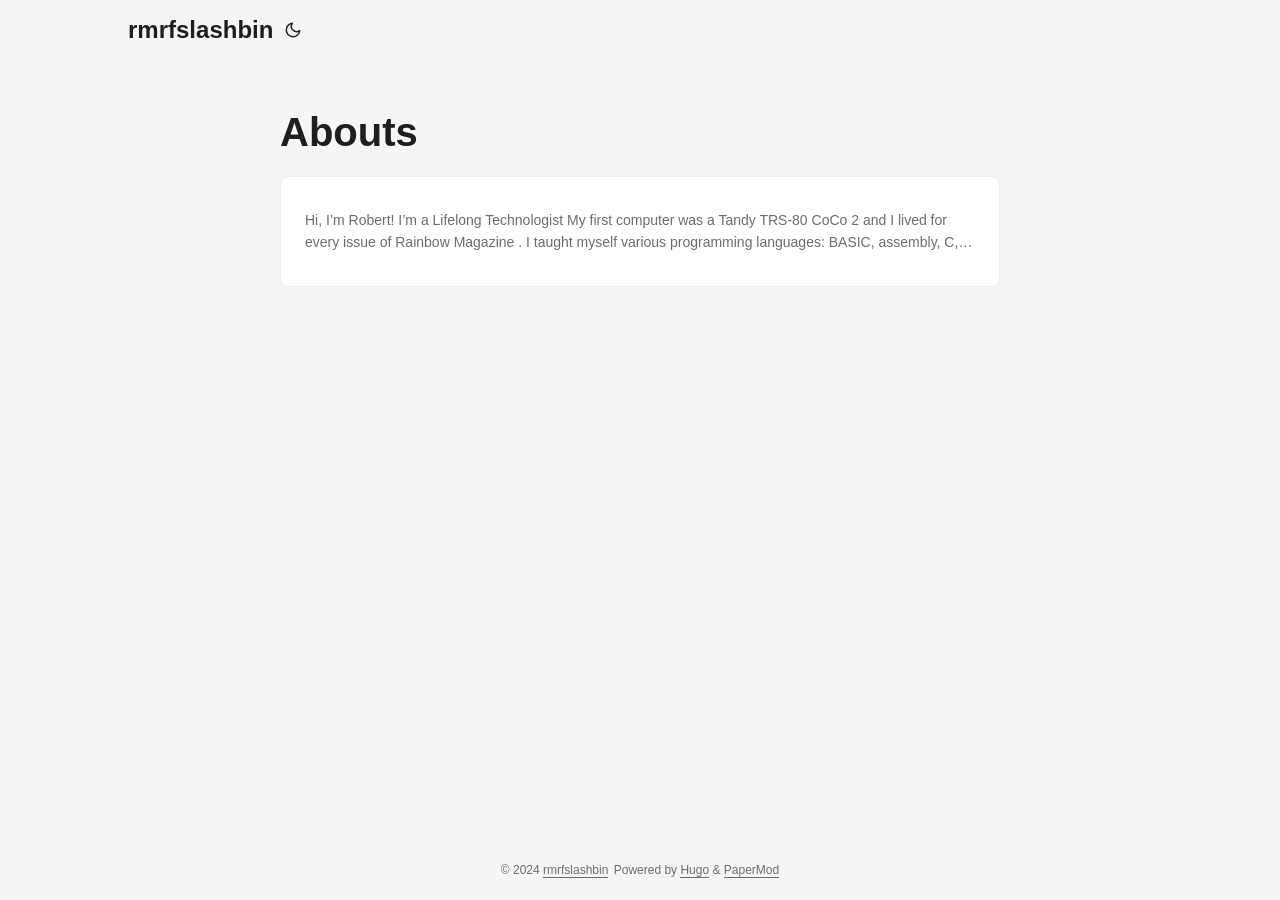
<file: about/page/1/index.html>
<!doctype html><html lang=en-us><head><title>https://rmrfslashbin.github.io/about/</title><link rel=canonical href=https://rmrfslashbin.github.io/about/><meta name=robots content="noindex"><meta charset=utf-8><meta http-equiv=refresh content="0; url=https://rmrfslashbin.github.io/about/"></head></html>
</file>
